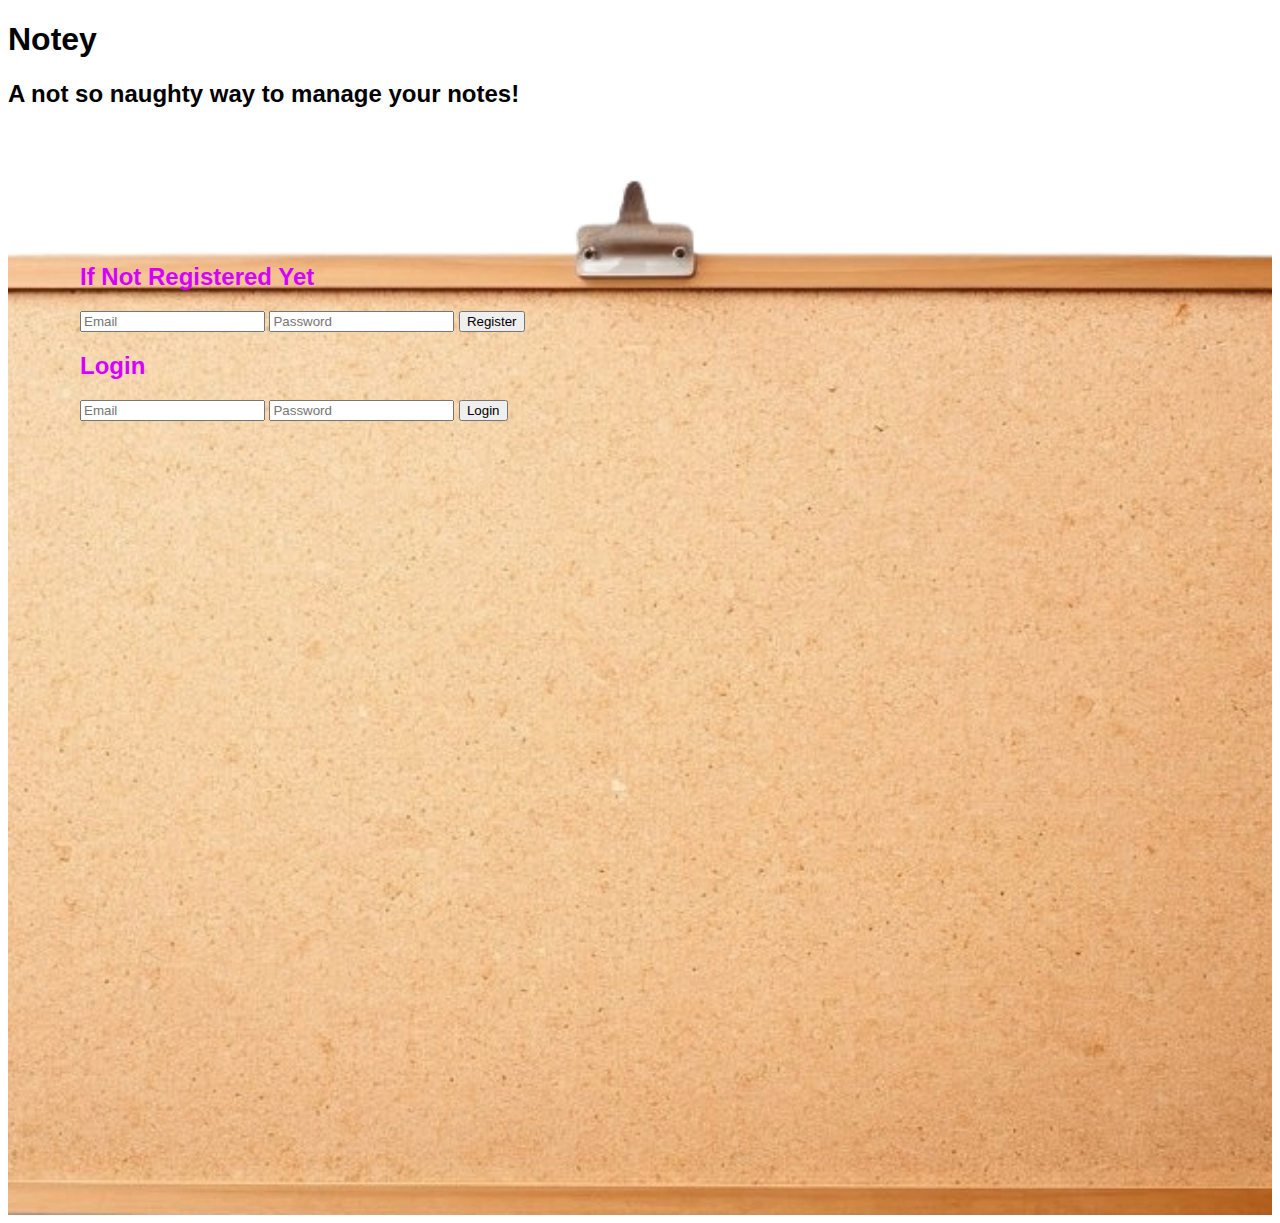
<file: static/index.html>
<!DOCTYPE html>
<html lang="en">
<head>
    <meta charset="UTF-8">
    <meta name="viewport" content="width=device-width, initial-scale=1.0">
    <title>Notey - Notes App</title>
    <link rel="stylesheet" href="/static/styles.css">
</head>
<body>
    <header>
        <h1>Notey</h1>
        <h2>A not so naughty way to manage your notes!</h2>
    </header>

    <main>
        <section id="authSection">
            <div id="registrationSection">
                <h2>If Not Registered Yet</h2>
                <form id="registrationForm">
                    <input type="email" id="regEmail" placeholder="Email" required>
                    <input type="password" id="regPassword" placeholder="Password" required>
                    <button type="submit" id="regSubmitBtn">Register</button>
                </form>
            </div>

            <div id="formSection">
                <h2>Login</h2>
                <form id="userForm">
                    <input type="email" id="email" placeholder="Email" required>
                    <input type="password" id="password" placeholder="Password" required>
                    <button type="submit" id="submitBtn">Login</button>
                </form>
            </div>
        </section>
        
    </main>

    <script src="/static/script.js"></script>
</body>
</html>
</file>
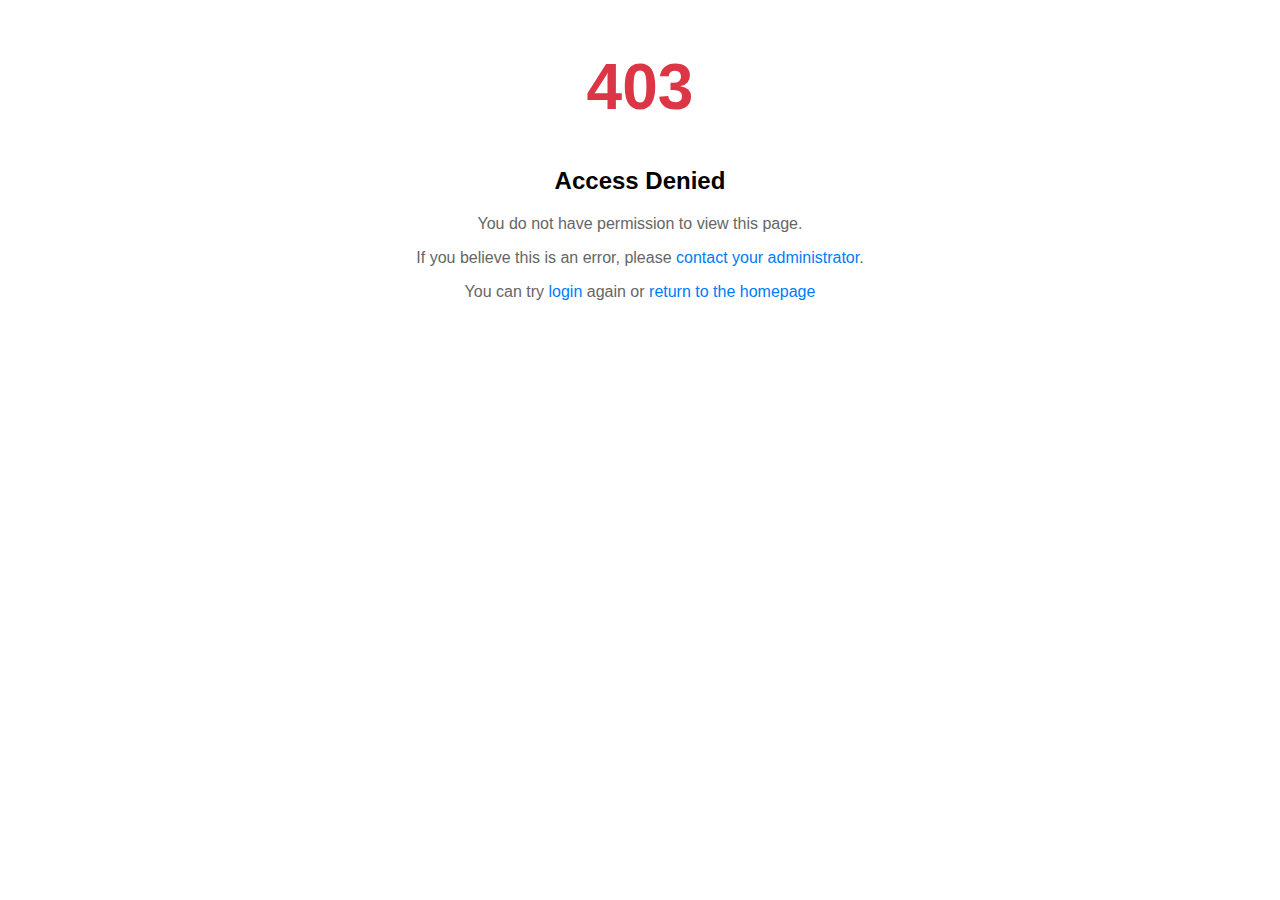
<file: static/access-denied/access-denied.html>
<!DOCTYPE html>
<html lang="en">
<head>
    <meta charset="UTF-8">
    <meta name="viewport" content="width=device-width, initial-scale=1.0">
    <title>Access Denied</title>
    <style>
        body { font-family: sans-serif; text-align: center; margin-top: 50px; }
        .container { max-width: 600px; margin: auto; }
        h1 { font-size: 4em; color: #dc3545; }
        p { color: #666; }
        a { color: #007bff; text-decoration: none; }
        a:hover { text-decoration: underline; }
    </style>
</head>
<body>
    <div class="container">
        <h1>403</h1>
        <h2>Access Denied</h2>
        <p>You do not have permission to view this page.</p>
        <p>If you believe this is an error, please <a href="/app/contact">contact your administrator</a>.</p>
        <p>You can try <a href="/app/login">login</a> again or <a href="/app/">return to the homepage</a></p>
    </div>
</body>
</html>
</file>
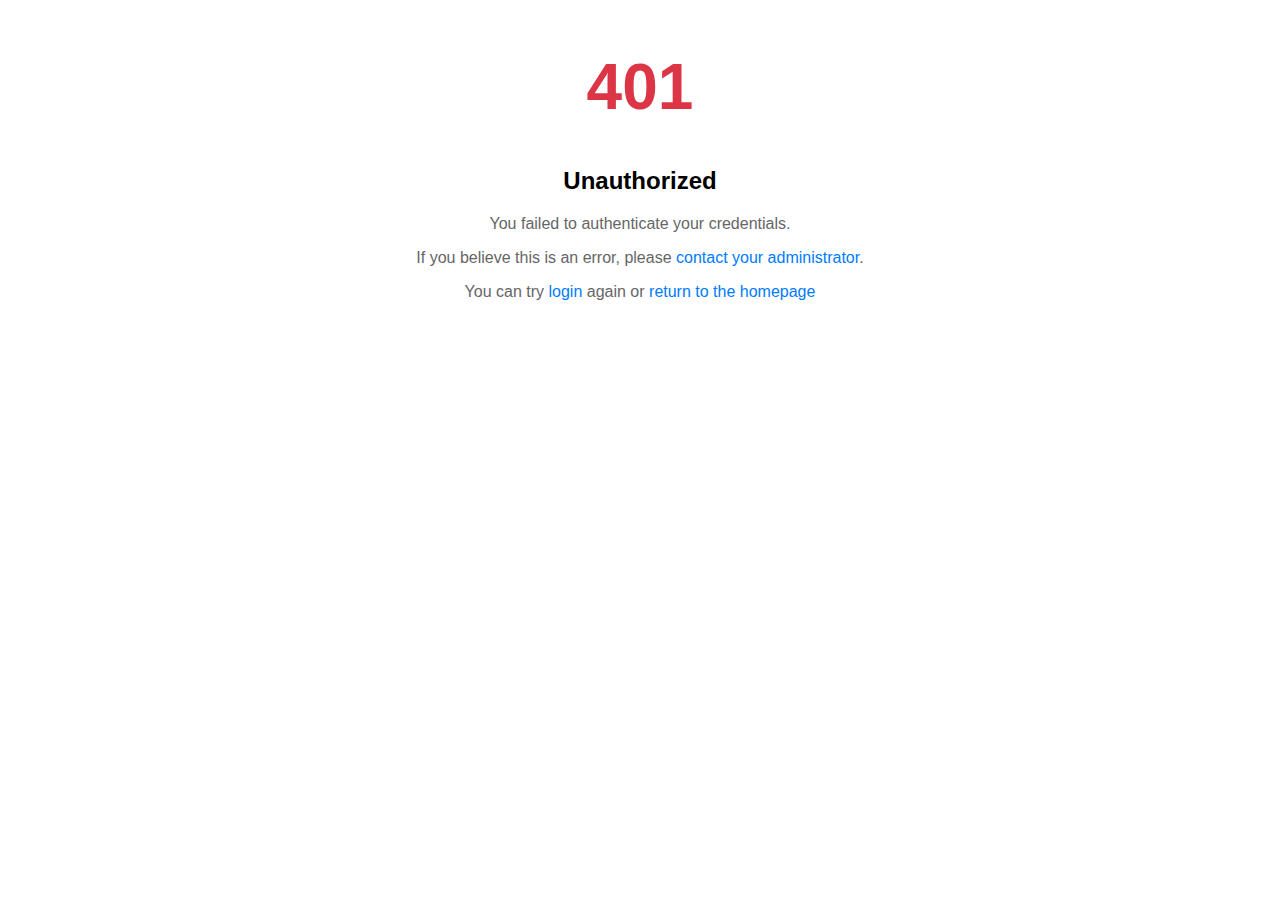
<file: static/authorization-error/unauthorized.html>
<!DOCTYPE html>
<html lang="en">
<head>
    <meta charset="UTF-8">
    <meta name="viewport" content="width=device-width, initial-scale=1.0">
    <title>Unauthorized</title>
    <style>
        body { font-family: sans-serif; text-align: center; margin-top: 50px; }
        .container { max-width: 600px; margin: auto; }
        h1 { font-size: 4em; color: #dc3545; }
        p { color: #666; }
        a { color: #007bff; text-decoration: none; }
        a:hover { text-decoration: underline; }
    </style>
</head>
<body>
    <div class="container">
        <h1>401</h1>
        <h2>Unauthorized</h2>
        <p>You failed to authenticate your credentials.</p>
        <p>If you believe this is an error, please <a href="/app/contact">contact your administrator</a>.</p>
        <p>You can try <a href="/app/login">login</a> again or <a href="/app/">return to the homepage</a></p>
    </div>
</body>
</html>
</file>
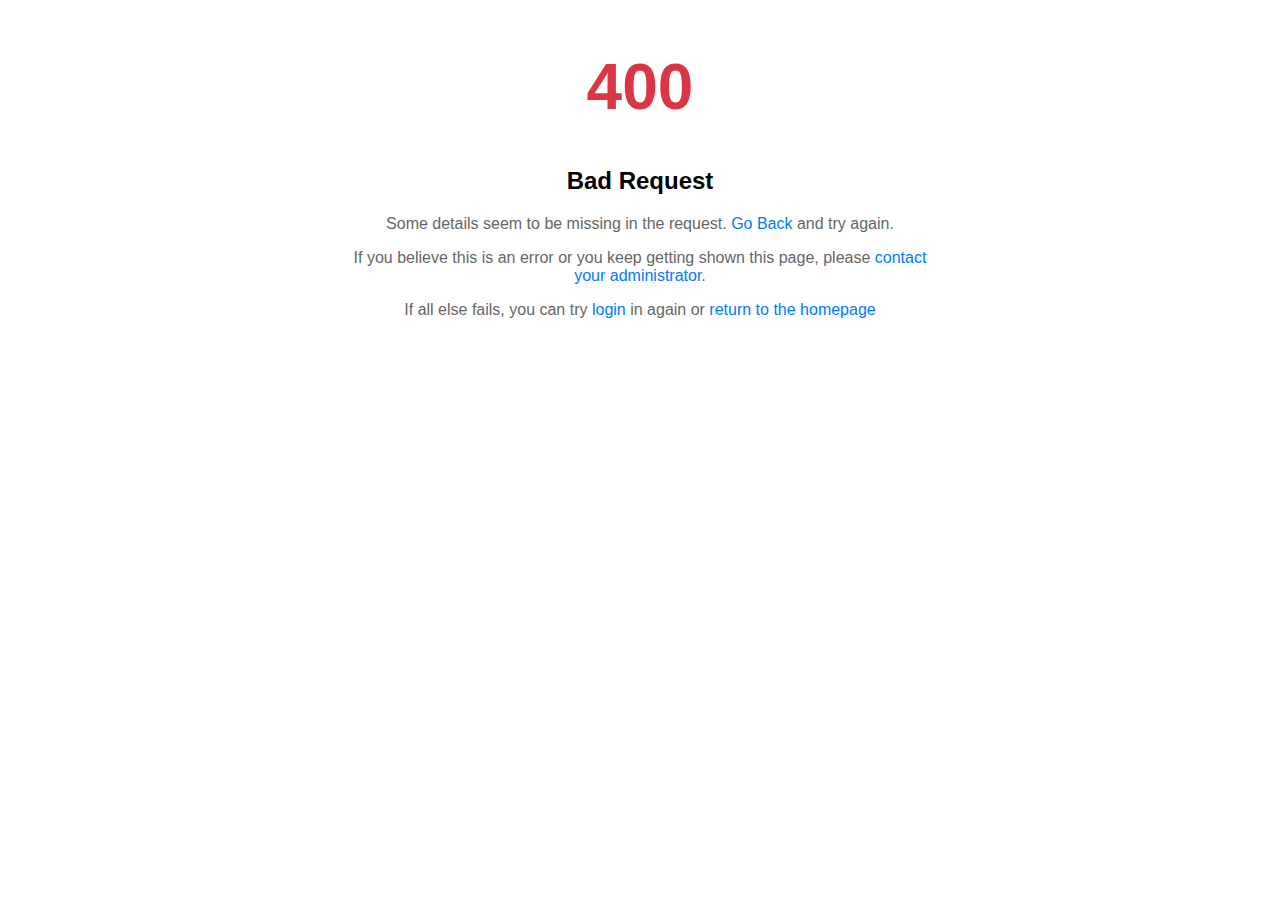
<file: static/bad-request/bad-request.html>
<!DOCTYPE html>
<html lang="en">
<head>
    <meta charset="UTF-8">
    <meta name="viewport" content="width=device-width, initial-scale=1.0">
    <title>Bad Request</title>
    <style>
        body { font-family: sans-serif; text-align: center; margin-top: 50px; }
        .container { max-width: 600px; margin: auto; }
        h1 { font-size: 4em; color: #dc3545; }
        p { color: #666; }
        a { color: #007bff; text-decoration: none; }
        a:hover { text-decoration: underline; }
    </style>
</head>
<body>
    <div class="container">
        <h1>400</h1>
        <h2>Bad Request</h2>
        <p>Some details seem to be missing in the request. <a onclick="history.back()">Go Back</a> and try again.</p>
        <p>If you believe this is an error or you keep getting shown this page, please <a href="/app/contact">contact your administrator</a>.</p>
        <p>If all else fails, you can try <a href="/app/login">login</a> in again or <a href="/app/">return to the homepage</a></p>
    </div>
</body>
</html>
</file>
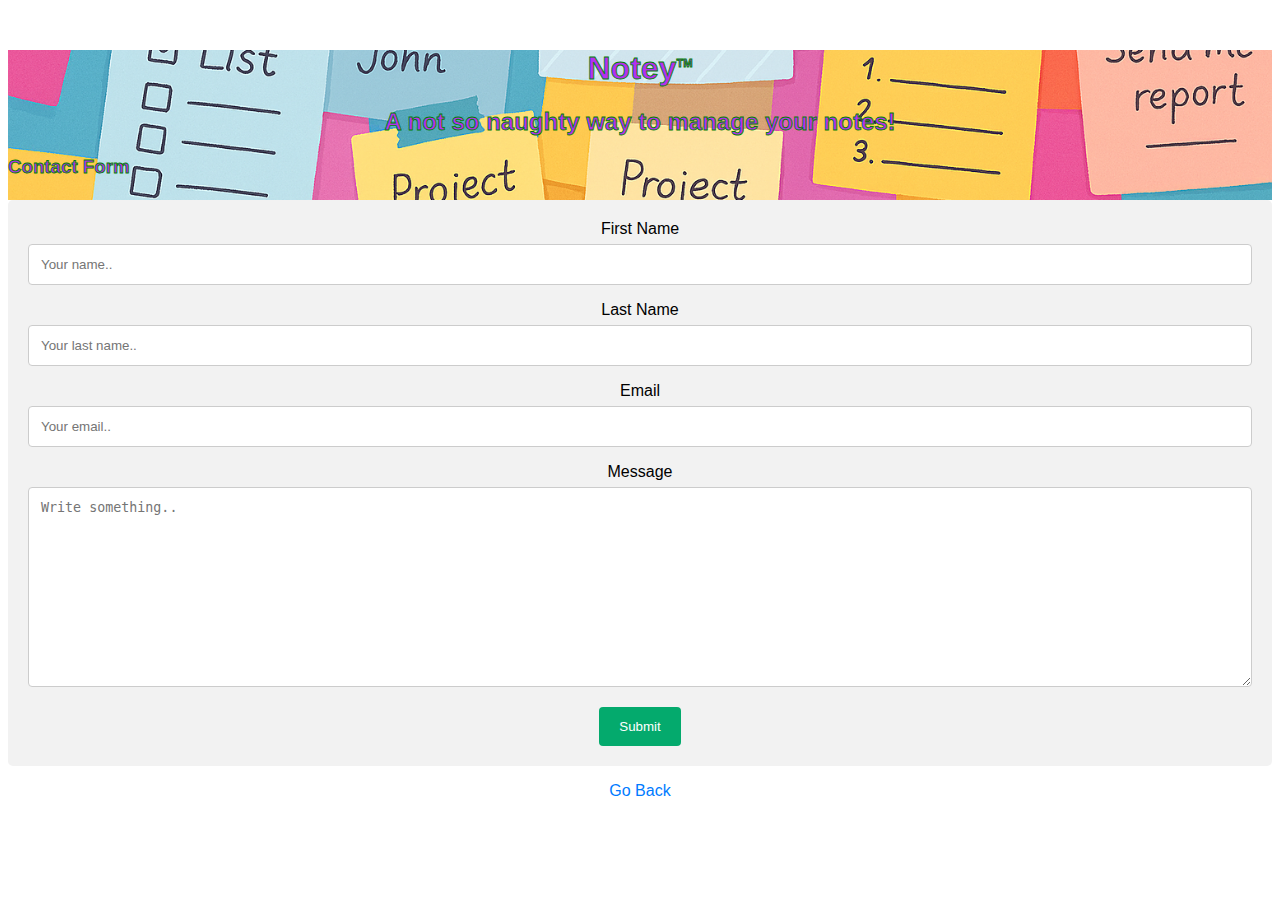
<file: static/contact/contact.html>
<!DOCTYPE html>
<html lang="en">
<head>
    <meta charset="UTF-8">
    <meta name="viewport" content="width=device-width, initial-scale=1.0">
    <title>Notey&trade; - Contact</title>
    <link rel="stylesheet" href="/static/contact/contact.css">
</head>
<body>
    <div class="header-form-wrapper">
        <header>
            <div class="header-content">
                <h1>Notey<sup class="trademark">TM</sup></h1>
                <h2>A not so naughty way to manage your notes!</h2>
                <h3 style="text-align: left;">Contact Form</h3>
            </div>
        </header>
    </div>

    <div class="container">
        <form class="contact-form">
            <label for="fname">First Name</label>
            <input type="text" id="fname" name="firstname" placeholder="Your name..">

            <label for="lname">Last Name</label>
            <input type="text" id="lname" name="lastname" placeholder="Your last name..">

            <label for="email">Email</label>
            <input type="text" id="email" name="email" placeholder="Your email..">

            <label for="message">Message</label>
            <textarea id="message" name="message" placeholder="Write something.." style="height:200px"></textarea>

            <input type="submit" value="Submit">

        </form>
    </div>
    <p><a href="/app/" onclick="history.back(); return false;">Go Back</a></p>
</body>
</html>
</file>
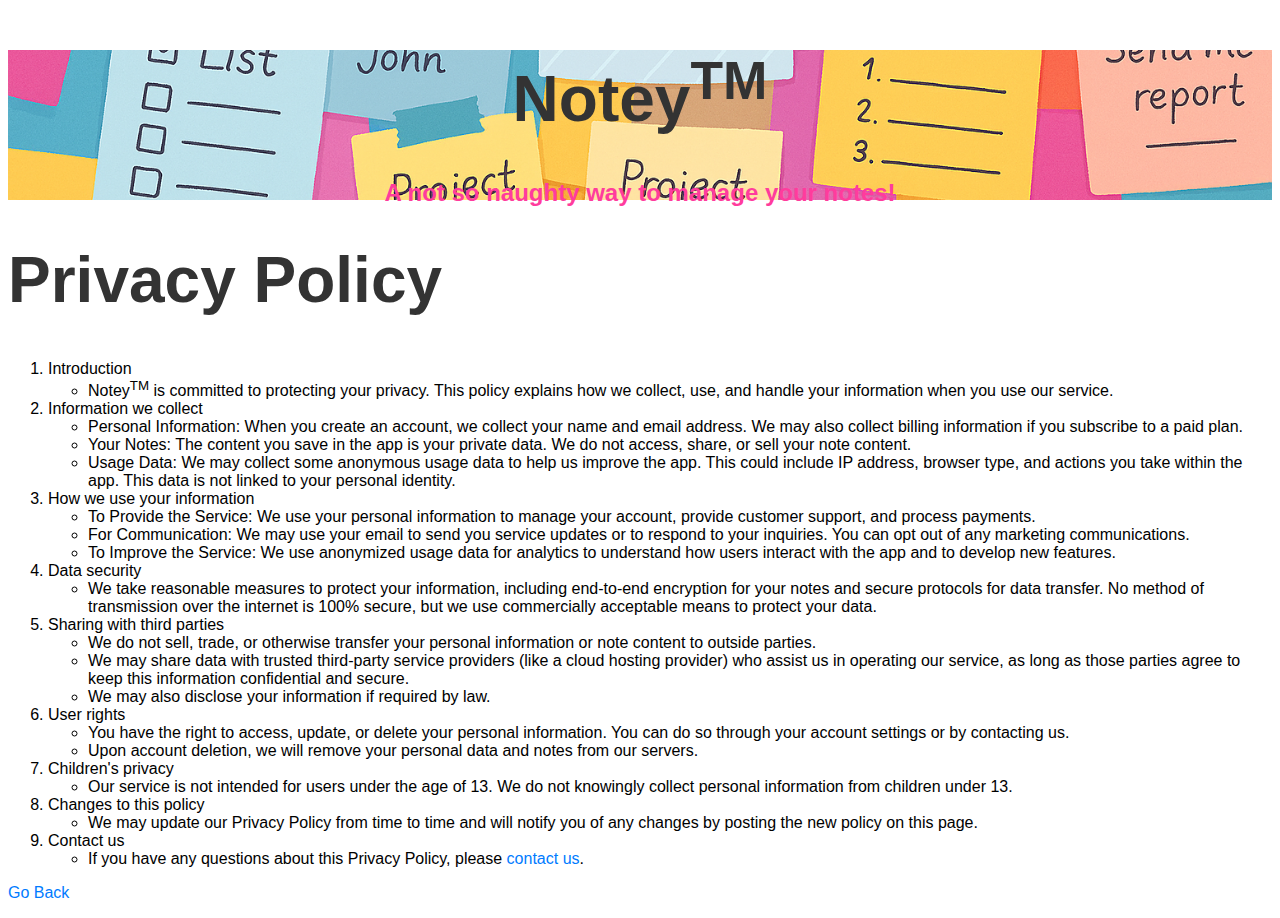
<file: static/policy/privacy.html>
<!DOCTYPE html>
<html lang="en">
<head>
    <meta charset="UTF-8">
    <meta name="viewport" content="width=device-width, initial-scale=1.0">
    <title>Notey&trade; - Privacy Policy</title>
    <link rel="stylesheet" href="/static/policy/policy.css">
</head>
<body>
    <header>
        <div class="header-image-container">
            <img src="/static/images/header.png" alt="Your header image">
        </div>
        <div class="header-content">
            <h1>Notey<sup class="trademark">TM</sup></h1>
            <h2>A not so naughty way to manage your notes!</h2>
        </div>
    </header>

    <main>
        <div>
            <h1>
                Privacy Policy
            </h1>
            <p>
                <ol>
                    <li>
                        Introduction
                        <ul>
                            <li>Notey<sup class="trademark">TM</sup> is committed to protecting your privacy. This policy explains how we collect, use, and handle your information when you use our service.</li>
                        </ul>
                    </li>
                    <li>
                        Information we collect
                        <ul>
                            <li>Personal Information: When you create an account, we collect your name and email address. We may also collect billing information if you subscribe to a paid plan.</li>
                            <li>Your Notes: The content you save in the app is your private data. We do not access, share, or sell your note content.</li>
                            <li>Usage Data: We may collect some anonymous usage data to help us improve the app. This could include IP address, browser type, and actions you take within the app. This data is not linked to your personal identity.</li>
                        </ul>
                    </li>
                    <li>
                        How we use your information
                        <ul>
                            <li>To Provide the Service: We use your personal information to manage your account, provide customer support, and process payments.</li>
                            <li>For Communication: We may use your email to send you service updates or to respond to your inquiries. You can opt out of any marketing communications.</li>
                            <li>To Improve the Service: We use anonymized usage data for analytics to understand how users interact with the app and to develop new features.</li>
                        </ul>
                    </li>
                    <li>
                        Data security
                        <ul>
                            <li>We take reasonable measures to protect your information, including end-to-end encryption for your notes and secure protocols for data transfer. No method of transmission over the internet is 100% secure, but we use commercially acceptable means to protect your data.</li>
                        </ul>
                    </li>
                    <li>
                        Sharing with third parties
                        <ul>
                            <li>We do not sell, trade, or otherwise transfer your personal information or note content to outside parties.</li>
                            <li>We may share data with trusted third-party service providers (like a cloud hosting provider) who assist us in operating our service, as long as those parties agree to keep this information confidential and secure.</li>
                            <li>We may also disclose your information if required by law.</li>
                        </ul>
                    </li>
                    <li>
                        User rights
                        <ul>
                            <li>You have the right to access, update, or delete your personal information. You can do so through your account settings or by contacting us.</li>
                            <li>Upon account deletion, we will remove your personal data and notes from our servers.</li>
                        </ul>
                    </li>
                    <li>
                        Children's privacy
                        <ul>
                            <li>Our service is not intended for users under the age of 13. We do not knowingly collect personal information from children under 13.</li>
                        </ul>
                    </li>
                    <li>
                        Changes to this policy
                        <ul>
                            <li>We may update our Privacy Policy from time to time and will notify you of any changes by posting the new policy on this page.</li>
                        </ul>
                    </li>
                    <li>
                        Contact us
                        <ul>
                            <li>If you have any questions about this Privacy Policy, please <a href="/app/contact">contact us</a>.</li>
                        </ul>
                    </li>
                </ol>
            </p>
            <p><a href="/app/" onclick="history.back(); return false;">Go Back</a></p>
        </div>
    </main>

</body>
</html>
</file>
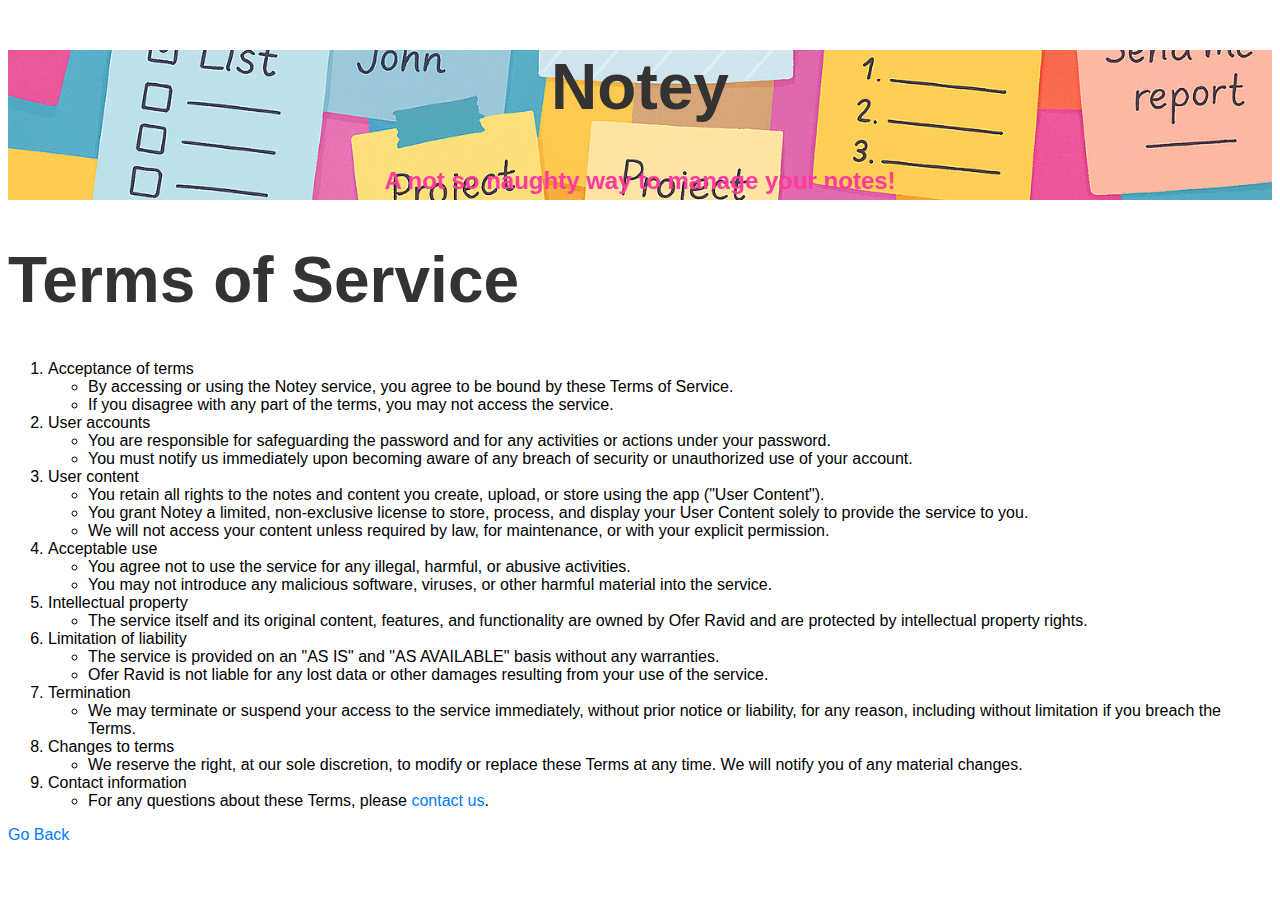
<file: static/policy/terms.html>
<!DOCTYPE html>
<html lang="en">
<head>
    <meta charset="UTF-8">
    <meta name="viewport" content="width=device-width, initial-scale=1.0">
    <title>Notey - Terms of Service</title>
    <link rel="stylesheet" href="/static/policy/policy.css">
</head>
<body>
    <header>
        <div class="header-image-container">
            <img src="/static/images/header.png" alt="Your header image">
        </div>
        <div class="header-content">
            <h1>Notey</h1>
            <h2>A not so naughty way to manage your notes!</h2>
        </div>
    </header>

    <main>
        <div>
            <h1>Terms of Service</h1>
            <p>
                <ol>
                    <li>
                        Acceptance of terms
                        <ul>
                            <li>By accessing or using the Notey service, you agree to be bound by these Terms of Service.</li>
                            <li>If you disagree with any part of the terms, you may not access the service.</li>
                        </ul>
                    </li>
                    <li>
                        User accounts
                        <ul>
                            <li>You are responsible for safeguarding the password and for any activities or actions under your password.</li>
                            <li>You must notify us immediately upon becoming aware of any breach of security or unauthorized use of your account.</li>
                        </ul>
                    </li>
                    <li>
                        User content
                        <ul>
                            <li>You retain all rights to the notes and content you create, upload, or store using the app ("User Content").</li>
                            <li>You grant Notey a limited, non-exclusive license to store, process, and display your User Content solely to provide the service to you.</li>
                            <li>We will not access your content unless required by law, for maintenance, or with your explicit permission.</li>
                        </ul>
                    </li>
                    <li>
                        Acceptable use
                        <ul>
                            <li>You agree not to use the service for any illegal, harmful, or abusive activities.</li>
                            <li>You may not introduce any malicious software, viruses, or other harmful material into the service.</li>
                        </ul>
                    </li>
                    <li>
                        Intellectual property
                        <ul>
                            <li>The service itself and its original content, features, and functionality are owned by Ofer Ravid and are protected by intellectual property rights.</li>
                        </ul>
                    </li>
                    <li>
                        Limitation of liability
                        <ul>
                            <li>The service is provided on an "AS IS" and "AS AVAILABLE" basis without any warranties.</li>
                            <li>Ofer Ravid is not liable for any lost data or other damages resulting from your use of the service.</li>
                        </ul>
                    </li>
                    <li>
                        Termination
                        <ul>
                            <li>We may terminate or suspend your access to the service immediately, without prior notice or liability, for any reason, including without limitation if you breach the Terms.</li>
                        </ul>
                    </li>
                    <li>
                        Changes to terms
                        <ul>
                            <li>We reserve the right, at our sole discretion, to modify or replace these Terms at any time. We will notify you of any material changes.</li>
                        </ul>
                    </li>
                    <li>
                        Contact information
                        <ul>
                            <li>For any questions about these Terms, please <a href="/app/contact">contact us</a>.</li>
                        </ul>
                    </li>
                </ol>
            </p>
            <p>
                <a href="/app/" onclick="history.back(); return false;">Go Back</a>
            </p>
        </div>
    </main>

</body>
</html>
</file>
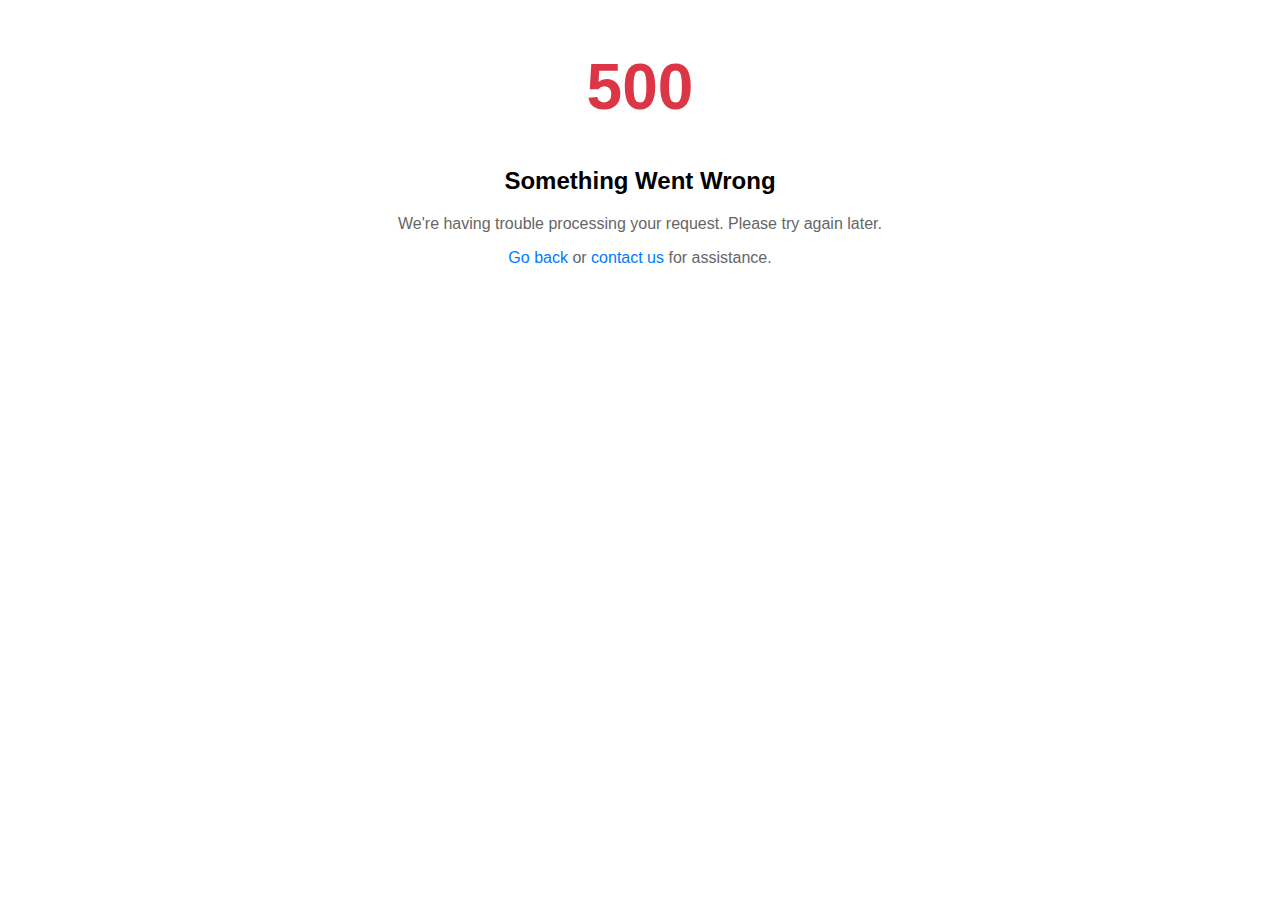
<file: static/server-error/server-error.html>
<!DOCTYPE html>
<html lang="en">
<head>
    <meta charset="UTF-8">
    <meta name="viewport" content="width=device-width, initial-scale=1.0">
    <title>Server Error</title>
    <style>
        body { font-family: sans-serif; text-align: center; margin-top: 50px; }
        .container { max-width: 600px; margin: auto; }
        h1 { font-size: 4em; color: #dc3545; }
        p { color: #666; }
        a { color: #007bff; text-decoration: none; }
        a:hover { text-decoration: underline; }
    </style>
</head>
<body>
    <div class="container">
        <h1>500</h1>
        <h2>Something Went Wrong</h2>
        <p>We're having trouble processing your request. Please try again later.</p>
        <p>
            <a href="/app/" onclick="history.back(); return false;">Go back</a>
            or <a href="/app/contact">contact us</a> for assistance.
        </p>
    </div>
</body>
</html>
</file>
<file: static/styles.css>
body {
  position: relative;
  font-family: Arial, sans-serif, Garamond;
}

.header-form-wrapper {
  background-image: url('/static/images/header.png');
  background-size: cover;
  background-position: center;
  background-repeat: no-repeat;
}

header {
  position: relative;
  background-color: transparent;
  height: 150px;
  z-index: 2;
}

.header-content {
  position: relative;
  z-index: 3;
  color: rgb(179, 49, 240);
  -webkit-text-stroke-width: .85px;
  -webkit-text-stroke-color: green;
  text-align: center;
}

main {
  background-image: url('/static/images/board.png');
  background-size: cover;
  background-position: center;
  background-repeat: no-repeat;
  min-height: 100vh;
  padding: 4.5rem;
  color: rgb(212, 0, 255);
  font-weight: bold;
}

.login-button {
  background-color: red;
  color: white;
  padding: 7px 10px;
  border: none;
  cursor: pointer;
  display: inline;
  opacity: 0.8;
}

.login-button:hover {
  opacity: 1;
}

.intro-container {
  background-image: url("images/note.jpg");
  background-size: cover;
  background-position: center;
  width: 75%;
  margin-left: 200px;
}

.intro-content {
  font-family: Garamond;
  font-size: 26px;
  padding: 35px 100px;
}

.trademark {
  font-size: 0.35em;
  font-weight: bolder;
}
</file>
<file: static/contact/contact.css>
body {
    position: relative;
    font-family: Arial, sans-serif, Garamond;
    text-align: center;
    margin-top: 50px;
}

.header-form-wrapper {
    background-image: url('../images/header.png');
    background-size: cover;
    background-position: center;
    background-repeat: no-repeat;
}

header {
    position: relative;
    background-color: transparent;
    height: 150px;
    z-index: 2;
}

.header-content {
    position: relative;
    z-index: 3;
    color: rgb(179, 49, 240);
    -webkit-text-stroke-width: .85px;
    -webkit-text-stroke-color: green;
    text-align: center;
}

/* Style inputs with type="text" and textareas */
input[type=text], textarea {
  width: 100%; /* Full width */
  padding: 12px; /* Some padding */ 
  border: 1px solid #ccc; /* Gray border */
  border-radius: 4px; /* Rounded borders */
  box-sizing: border-box; /* Make sure that padding and width stays in place */
  margin-top: 6px; /* Add a top margin */
  margin-bottom: 16px; /* Bottom margin */
  resize: vertical /* Allow the user to vertically resize the textarea (not horizontally) */
}

/* Style the submit button with a specific background color etc */
input[type=submit] {
  background-color: #04AA6D;
  color: white;
  padding: 12px 20px;
  border: none;
  border-radius: 4px;
  cursor: pointer;
}

/* When moving the mouse over the submit button, add a darker green color */
input[type=submit]:hover {
  background-color: #45a049;
}

/* Add a background color and some padding around the form */
.container {
  border-radius: 5px;
  background-color: #f2f2f2;
  padding: 20px;
}

p { 
    color: #666;
}

a { 
    color: #007bff;
    text-decoration: none;
}

a:hover { 
    text-decoration: underline;
}

.trademark {
  font-size: 0.35em;
  font-weight: bolder;
}
</file>
<file: static/policy/policy.css>
body {
    font-family: sans-serif;
    margin-top: 50px;
}

header {
    position: relative;
    background-color: #2fe7e7;
    height: 150px;
}

.header-image-container {
    height: 100%;
    width: 100%;
    position: absolute;
    top: 0;
    left: 0;
    overflow: hidden;
}

.header-image-container img {
    width: 100%;
    height: 100%;
    object-fit: cover;
    object-position: center;
}

.header-content {
    position: relative;
    z-index: 1;
    color: rgb(255, 60, 157);
    text-align: center;
}

.container {
    max-width: 600px;
    margin: auto;
}

h1 {
    font-size: 4em;
    color: #333;
}

p {
    color: #666;
}

a {
    color: #007bff;
    text-decoration: none;
}

a:hover {
    text-decoration: underline;
}
</file>
